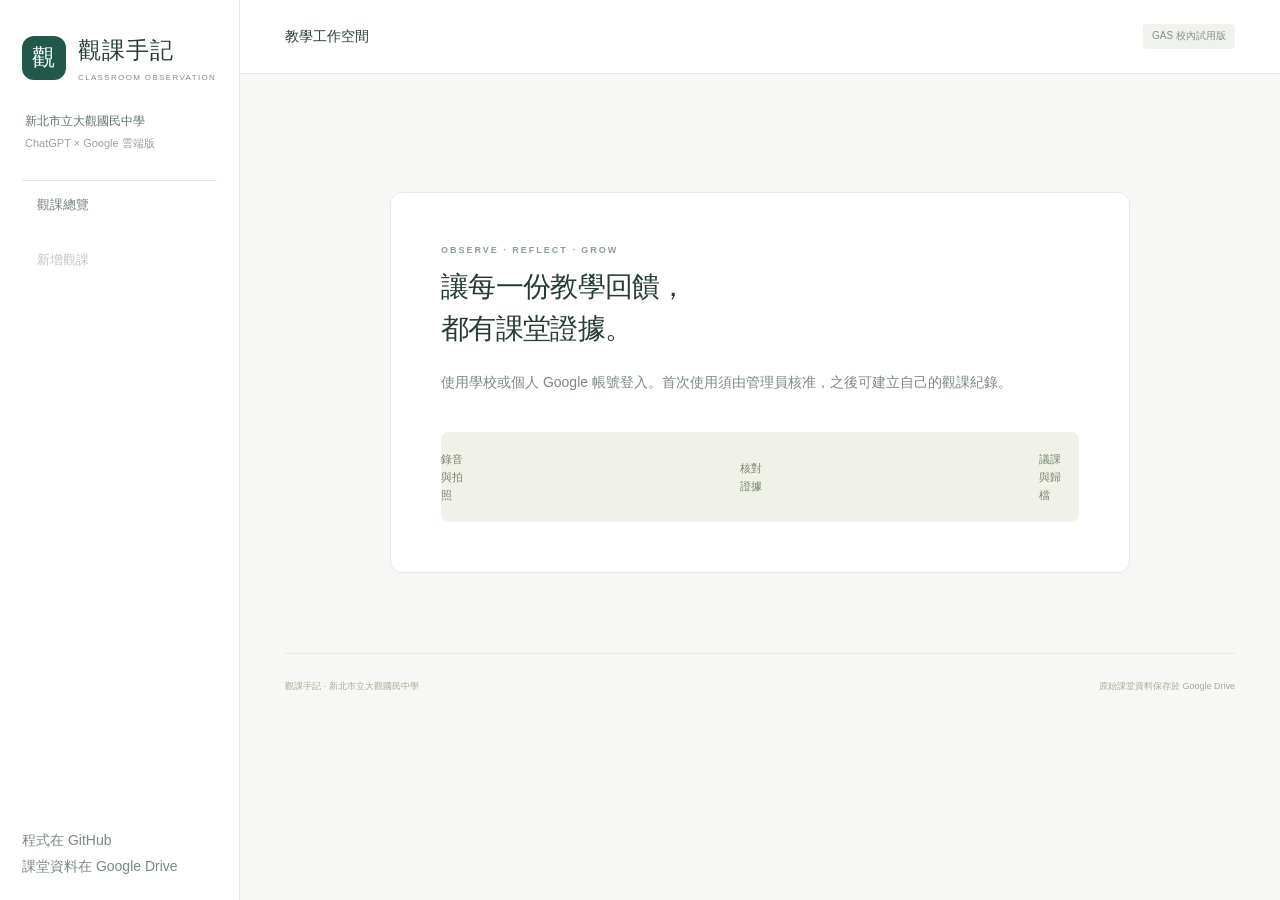
<file: chatgpt/index.html>
<!doctype html>
<html lang="zh-Hant"><head><meta charset="UTF-8"><meta name="viewport" content="width=device-width,initial-scale=1"><meta name="referrer" content="strict-origin-when-cross-origin"><title>觀課手記｜大觀國中</title><link rel="stylesheet" href="./app.css"><script src="./config.js"></script><script src="https://accounts.google.com/gsi/client" async defer></script></head><body><div id="root"></div><script type="module" src="./app.js"></script></body></html>
</file>
<file: chatgpt/app.css>
:root{font-family:Inter,Noto Sans TC,Microsoft JhengHei,-apple-system,BlinkMacSystemFont,Segoe UI,sans-serif;color:#263c35;background:#f7f8f5;font-synthesis:none;font-weight:400;font-size:14px;line-height:1.65;--green:#21584b;--deep:#173e34;--muted:#85918b;--line:#e5e9e3;--cream:#f2f0e7;--orange:#c27954}*{box-sizing:border-box}body{margin:0}button,input,select,textarea{font:inherit}button,a,input,textarea,select{-webkit-tap-highlight-color:transparent}button,a{touch-action:manipulation}button{cursor:pointer;border:0;background:transparent;color:inherit}button:disabled{cursor:not-allowed;opacity:.45}a{color:inherit;text-decoration:none}button:focus-visible,a:focus-visible{outline:3px solid #d39e55;outline-offset:4px}input:focus,textarea:focus,select:focus{outline:2px solid #719f8c;outline-offset:1px}h1,h2,h3,p{margin:0}h1{font-size:28px;font-weight:650;letter-spacing:-.7px;line-height:1.5}h2{font-size:18px;font-weight:650;line-height:1.5}h3{font-size:15px;font-weight:650}p{color:#7b8981;line-height:1.85}small{font-size:12px}.shell{display:flex;min-height:100vh}.sidebar{width:240px;position:fixed;inset:0 auto 0 0;background:#fff;border-right:1px solid var(--line);padding:32px 22px 20px;display:flex;flex-direction:column;z-index:20}.brand{display:flex;align-items:center;gap:12px;font-weight:700;font-size:23px;letter-spacing:1px}.brand-mark{display:grid;place-items:center;flex-shrink:0;width:44px;height:44px;color:#fff;background:var(--green);border-radius:12px}.brand small{display:block;font-size:8px;letter-spacing:1.35px;color:#7c8d82;font-weight:500;margin-top:1px}.school{font-size:12px;line-height:1.9;color:#5f7468;border-bottom:1px solid var(--line);padding:26px 3px}.school span{display:block;color:#97a199;font-size:11px}.nav-label{font-size:10px;color:#a0aaa3;letter-spacing:1.5px;margin:25px 15px 12px}nav{display:flex;flex-direction:column;gap:8px}nav button{display:flex;gap:13px;align-items:center;text-align:left;padding:13px 15px;border-radius:7px;font-size:13px;color:#76877b}nav button.active{background:#edf3ed;color:var(--green);font-weight:700}nav button:hover{background:#f4f7f2}.nav-dot{height:6px;width:6px;background:#72a27b;border-radius:50%;margin-left:auto}.sidebar-bottom{margin-top:auto}.principle{margin:40px 0 25px;background:#f8f8f3;padding:23px 20px;border-radius:9px;color:#789382}.principle strong{display:block;font-size:15px;color:#476453;line-height:1.9;margin:12px 0 8px}.principle p{font-size:11px}.profile{border-top:1px solid var(--line);padding-top:19px;display:flex;gap:10px;align-items:center;font-size:11px;overflow-wrap:anywhere}.profile small{display:block;font-size:10px;color:#91a092;margin-top:2px}.avatar{display:grid;place-items:center;background:#efece0;border:3px solid #faf9f4;border-radius:50%;height:37px;width:37px;flex-shrink:0;color:#897c5e}.main-wrap{margin-left:240px;flex:1;min-width:0}.topbar{height:74px;background:#fff;border-bottom:1px solid var(--line);padding:0 45px;display:flex;align-items:center;justify-content:space-between}.breadcrumb{display:flex;gap:13px;align-items:center;font-size:11px;color:#96a198}.breadcrumb strong{font-weight:500;color:#547061}.top-actions{display:flex;gap:22px;align-items:center;font-size:10px}.version{color:#a5ada7}.connection{display:flex;align-items:center;gap:7px;color:#938977}.connection i{width:6px;height:6px;background:#c6b18a;border-radius:50%}.connection.online{color:#5a7f65}.connection.online i{background:#63a276}main{max-width:1450px;margin:auto;padding:38px 45px 0}.page-heading{display:flex;align-items:center;justify-content:space-between;gap:25px;margin-bottom:29px}.page-heading p{font-size:12px;margin-top:8px}.eyebrow{font-size:9px;letter-spacing:2px;font-weight:650;color:#8ba08e;margin-bottom:8px}.button{display:inline-flex;align-items:center;justify-content:center;gap:9px;padding:11px 18px;border-radius:6px;white-space:nowrap;font-weight:550;font-size:12px;transition:background .16s,transform .16s;line-height:1.5;border:1px solid transparent;min-height:42px}.button:hover:not(:disabled){transform:translateY(-1px)}.button.primary{background:var(--green);color:#fff;box-shadow:0 2px 2px #183f3410}.button.primary:hover:not(:disabled){background:#173f33}.button.secondary{background:#fff;border-color:#dde4dc;color:#57705e}.button.stop{background:#a14740;color:#fff}.button.disabled{opacity:.45;pointer-events:none}.button.small-button{padding:7px 12px;font-size:11px;min-height:34px}.full{width:100%}.button-row{display:flex;gap:10px;align-items:center;flex-wrap:wrap}.text-button{display:flex;align-items:center;gap:13px;color:var(--green);font-size:12px;font-weight:600;padding:0}.welcome{display:flex;align-items:center;position:relative;background:#f0f1e7;border:1px solid #e9eddf;border-radius:12px;overflow:hidden;min-height:300px;padding:34px 38px;margin-bottom:24px}.welcome-copy{position:relative;z-index:2;width:58%}.welcome h2{font-size:29px;font-weight:600;line-height:1.55;letter-spacing:.6px;margin:15px 0 12px;color:#2d5340}.welcome p{font-size:12px;line-height:1.9;color:#7c8e7b;margin-bottom:21px}.pill{display:inline-flex;align-items:center;gap:7px;border-radius:4px;background:#f0f2ee;color:#869182;font-size:10px;padding:4px 9px;white-space:nowrap}.pill.light{background:#e5ebdc;color:#6b8162;font-size:10px;letter-spacing:.5px}.pill.green{background:#eaf3ec;color:#527d60}.pill.sand{background:#f6ede0;color:#ad8457}.tiny-dot{width:5px;height:5px;background:#81a274;border-radius:50%}.hero-art{position:relative;flex:1;height:250px;min-width:270px}.art-circle{position:absolute;width:230px;height:230px;border-radius:50%;background:#e1e6d5;left:50%;top:15px;transform:translate(-40%)}.paper{position:absolute;width:215px;height:232px;border-radius:9px;left:50%;top:0;box-shadow:0 10px 25px #2c463b0e}.paper.back{background:#b7cbb2;transform:translate(-37%) rotate(9deg);top:10px}.paper.front{background:#fffefb;transform:translate(-51%) rotate(-7deg);padding:23px}.paper-heading{display:flex;align-items:center;gap:9px;font-size:12px;font-weight:600}.paper-heading small{display:block;font-size:7px;color:#a2a798;font-weight:400;letter-spacing:.3px}.mini-icon{background:#edf3e8;color:#65805a;padding:5px;border-radius:5px;display:flex}.paper-line{height:5px;background:#eaede3;width:77%;border-radius:3px;margin-top:10px}.paper-line.long{width:100%;margin-top:19px}.paper-label{display:flex;align-items:center;gap:6px;font-size:8px;color:#86947e;margin:19px 0 4px}.paper-label i{height:4px;width:4px;background:#c69968;border-radius:50%}.wave-art{height:45px;display:flex;align-items:center;gap:3px}.wave-art i{width:3px;border-radius:3px;background:#799974}.paper-footer{font-size:8px;color:#90a385;display:flex;align-items:center;gap:7px;margin-top:12px}.floating-note{position:absolute;bottom:-4px;left:50%;transform:translate(-3%);background:#fffdf9;border:1px solid #e8e9dd;border-radius:8px;padding:11px 14px;display:flex;align-items:center;gap:10px;font-size:9px;color:#728769;white-space:nowrap;box-shadow:0 4px 18px #274f3410}.floating-note small{font-size:7px;display:block;color:#a2aa95}.art-star{position:absolute;right:5px;top:5px;color:#b59467;font-size:35px;transform:rotate(10deg)}.stats{display:grid;grid-template-columns:repeat(4,1fr);gap:15px;margin-bottom:35px}.stat{padding:21px;background:#fff;border:1px solid var(--line);border-radius:8px;display:flex;align-items:center;gap:17px}.stat-icon{width:40px;height:40px;display:grid;place-items:center;background:#f1f5ee;color:#7f9a74;border-radius:9px}.stat:nth-child(2) .stat-icon{color:#b49b78;background:#faf5ed}.stat:nth-child(3) .stat-icon{color:#ba8f7f;background:#faf1ea}.stat:nth-child(4) .stat-icon{color:#839cad;background:#eff4f5}.stat-icon svg{width:20px}.stat div>span{display:block;font-size:10px;color:#859283}.stat strong{font-size:27px;font-weight:600;line-height:1.5;letter-spacing:-1px;display:block;margin-top:3px}.stat strong small{font-size:10px;font-weight:400;margin-left:8px;letter-spacing:0;color:#98a193}.section-title{display:flex;justify-content:space-between;gap:18px;align-items:center;margin-bottom:18px}.section-title h2{display:flex;align-items:center;gap:10px;font-size:17px}.section-title p{font-size:11px;margin-top:5px}.count{background:#eaf0e7;border-radius:4px;min-width:21px;padding:1px 5px;display:inline-block;text-align:center;font-size:10px;line-height:20px;font-weight:500;color:#778e71}.search{display:flex;align-items:center;background:#fff;border:1px solid var(--line);border-radius:6px;padding:8px 12px;color:#9aa79b;gap:8px}.search input{border:0;background:transparent;padding:0;font-size:11px;width:185px;min-height:22px}.search input:focus{outline:none}.record-list{border:1px solid var(--line);background:#fff;border-radius:9px;overflow:hidden}.record-row{display:flex;align-items:center;gap:18px;padding:23px;width:100%;text-align:left;border-bottom:1px solid #eef0e9}.record-row:last-child{border-bottom:0}.record-row:hover{background:#f9fbf6}.record-icon{display:grid;place-items:center;width:42px;height:45px;background:#f2f4ec;color:#849879;border-radius:7px}.record-main{flex:1;min-width:0}.record-main strong{font-size:13px;font-weight:600;display:block}.record-main span{display:flex;align-items:center;gap:8px;font-size:10px;color:#8c998a;margin-top:5px}.record-main i{height:2px;width:2px;border-radius:50%;background:#a7b19e}.record-date{font-size:10px;color:#919c8c;display:flex;align-items:center;gap:6px}.record-row>svg{color:#a9b29e}.empty{text-align:center;padding:37px 22px;color:#82977b}.empty-icon{display:inline-flex;align-items:center;justify-content:center;width:58px;height:58px;background:#f2f5ed;border-radius:50%;margin-bottom:15px;color:#8fa382}.empty h3{font-size:14px;font-weight:550;margin-bottom:7px;color:#6e8368}.empty p{font-size:11px;color:#a0aa98;max-width:520px;margin:auto}.workflow-strip{display:flex;align-items:center;justify-content:space-between;gap:12px;margin-top:27px;padding:25px 24px;background:#f0f2ea;border-radius:8px}.workflow-strip>div{display:grid;grid-template-columns:30px 1fr;column-gap:10px}.workflow-strip span{font-size:19px;color:#b7c1a7;grid-row:span 2;font-family:Georgia,serif}.workflow-strip strong{font-size:11px;font-weight:550;color:#75856a}.workflow-strip p{font-size:9px;color:#9ca68f}.workflow-strip>svg{width:13px;color:#b4bfa7}footer{border-top:1px solid #e8ece2;display:flex;justify-content:space-between;align-items:center;padding:25px 0;margin-top:35px;font-size:9px;color:#a1ad98}footer span:first-child{display:flex;gap:7px;align-items:center}.workspace-grid{display:grid;grid-template-columns:minmax(0,1.7fr) minmax(270px,1fr);gap:24px}.card{padding:28px;background:#fff;border:1px solid var(--line);border-radius:10px}.card>p{font-size:12px;margin:9px 0 20px}.card-heading{display:flex;gap:14px;align-items:center;margin-bottom:26px}.card-heading p{font-size:11px;margin-top:3px}.feature-icon{display:inline-grid;place-items:center;min-width:44px;height:44px;border-radius:11px;background:#edf4eb;color:#719367}.feature-icon.peach{background:#f7eee6;color:#bc9675}.feature-icon+h2{margin-top:17px}.form-grid{display:grid;grid-template-columns:1fr 1fr;gap:20px}.form-grid label,.field{font-size:12px;font-weight:550;color:#5f7464;display:block}.required{color:#bba584;font-size:10px;margin-left:4px}.optional{margin-left:9px;color:#a7afa1;font-size:10px;font-weight:400}.field{margin-top:23px}input,select,textarea{display:block;width:100%;border:1px solid #e2e7dd;border-radius:5px;background:#fcfdfb;color:#3f5947;font-size:12px;padding:11px 12px;line-height:1.65;min-width:0}input::placeholder,textarea::placeholder{color:#a6afa0;font-size:11px}label input,label select,label textarea{margin-top:8px}textarea{resize:vertical}details{margin-top:20px}details summary{cursor:pointer;font-size:12px;color:#7e927d;margin-bottom:10px}.checkbox{display:flex;gap:10px;align-items:flex-start;font-size:11px;color:#82917b;margin-top:24px;line-height:1.9}.checkbox input{width:15px;height:15px;accent-color:var(--green);margin-top:3px;flex-shrink:0}.card-actions{display:flex;justify-content:space-between;gap:12px;border-top:1px solid var(--line);padding-top:24px;margin-top:25px}.right-panel{display:flex;flex-direction:column;gap:22px}.preparation{background:#f1f3e9;border-color:#e7eddd}.preparation h2{font-size:23px;line-height:1.8;margin:14px 0 23px;color:#576f4f}.preparation ol{list-style:none;padding:0;margin:0}.preparation li{display:flex;gap:12px;margin:21px 0}.preparation li>span{display:grid;place-items:center;width:22px;height:22px;border:1px solid #cdd9bf;color:#94a582;border-radius:50%;font-size:10px;flex-shrink:0}.preparation li strong{font-size:12px;font-weight:600;color:#66815b}.preparation li p{font-size:11px;margin-top:5px;color:#91a080}.quiet-note{display:flex;gap:12px;padding:0 15px;color:#9da98f}.quiet-note p{font-size:10px;color:#9da98f}.steps{display:flex;background:#fff;border:1px solid var(--line);border-radius:8px;padding:8px;gap:5px;margin-bottom:25px}.steps button{flex:1;display:flex;align-items:center;justify-content:center;gap:9px;padding:10px;font-size:12px;border-radius:5px;color:#a0ab97}.steps button>span{width:22px;height:22px;border-radius:50%;display:grid;place-items:center;border:1px solid #e3e9dc;font-size:10px}.steps button.current{background:#eaf1e7;color:#54794b;font-weight:600}.steps button.current>span{background:#5b8052;color:#fff;border-color:#5b8052}.steps button.past{color:#779570}.save-status{font-size:11px;color:#84967b;display:flex;gap:7px;align-items:center}.dot{width:6px;height:6px;background:#7caa77;border-radius:50%}.dot.warn{background:#d4a054}.notice{display:flex;align-items:flex-start;gap:11px;border:1px solid #dfe8d8;background:#f1f5eb;color:#708568;border-radius:7px;padding:16px 18px;font-size:12px;margin:18px 0;line-height:1.9}.notice>svg{flex-shrink:0;margin-top:2px}.notice span{flex:1}.notice small{display:block;font-size:10px;margin-top:6px;opacity:.8}.notice.amber{background:#fff8ec;border-color:#efe1c7;color:#9b8356}.notice button{font-size:11px;color:inherit;text-decoration:underline}.notice.small{font-size:10px;margin-bottom:0}.recorder-card{padding:27px 30px;background:#fff;border:1px solid var(--line);border-radius:10px;margin-bottom:24px}.recorder-card.recording{border-color:#c0d4b3}.recorder-top{display:flex;justify-content:space-between;align-items:center}.recorder-top h2{display:flex;align-items:center;gap:9px}.recorder-top p{font-size:11px;margin-top:6px}.record-dot{width:7px;height:7px;background:#b8c4ab;border-radius:50%}.record-dot.live{background:#ba6352;box-shadow:0 0 0 5px #f8eae4}.timer{font-family:ui-monospace,monospace;font-size:36px;line-height:1.3;letter-spacing:1px;color:#416039}.timer small{font-family:inherit;font-size:9px;display:block;text-align:right;letter-spacing:0;color:#a4af97;margin-top:6px}.waveform{height:94px;display:flex;align-items:center;justify-content:space-between;gap:4px;margin:20px 0;background:#f8faf4;border-radius:7px;padding:15px 20px;overflow:hidden}.waveform i{display:block;flex:1;background:#aec09e;max-width:4px;min-width:2px;border-radius:3px;transition:height .15s}.recording .waveform i{background:#71946c}.recorder-bottom{display:flex;justify-content:space-between;gap:15px;align-items:center}.record-size{font-size:10px;color:#94a087}.tags{display:flex;gap:7px;flex-wrap:wrap;margin-bottom:17px}.tags button{padding:5px 10px;border:1px solid #e6e9df;border-radius:4px;font-size:10px;color:#919d87}.tags button.selected{border-color:#b3c7a6;color:#6c8f5b;background:#f0f6e9}.note-tools{display:flex;justify-content:space-between;align-items:center;margin-top:12px}.note-tools>span{font-size:10px;color:#a1ac94;display:flex;gap:6px;align-items:center}.timeline{margin-top:25px;border-top:1px solid var(--line);padding-top:10px}.timeline article{position:relative;display:flex;align-items:flex-start;gap:15px;padding:20px 0 12px 19px}.timeline article:before{content:"";position:absolute;left:3px;top:26px;bottom:-20px;border-left:1px solid #e5ebde}.timeline article:last-child:before{display:none}.timeline-dot{position:absolute;height:7px;width:7px;background:#a3b893;border-radius:50%;left:0;top:26px}.timeline time{font-size:10px;color:#9caa8d;font-family:monospace}.tag-text{font-size:9px;color:#839776;background:#f2f5ec;padding:2px 6px;border-radius:3px}.timeline article p{font-size:12px;color:#65775d;margin-top:7px;white-space:pre-wrap}.photos{display:grid;grid-template-columns:1fr 1fr;gap:12px;margin-top:15px}.photos figure{margin:0}.photos img{display:block;width:100%;height:95px;object-fit:cover;border-radius:6px}.photos figcaption{font-size:9px;color:#a0ac91;margin-top:4px}.audio-item{border-bottom:1px solid var(--line);padding:17px 0}.audio-item:last-child{border:0}.audio-item>div{display:flex;gap:8px;align-items:center;font-size:12px}.audio-item strong{font-weight:500;flex:1}.audio-item span{font-family:monospace;color:#869879}.audio-item small{font-size:9px;color:#a1af94;display:block;margin:6px 0}.audio-item audio{width:100%;height:35px;margin:9px 0}.inline-link{font-size:11px;display:inline-flex;align-items:center;gap:7px;color:#6f9061;text-decoration:underline;text-underline-offset:3px;padding:0}.bottom-actions{display:flex;justify-content:space-between;align-items:center;padding-top:25px;gap:15px}.bottom-actions>span{font-size:10px;color:#9aa98c}.scope-card{background:#eaf0e4;border:1px solid #dde8d6;border-radius:9px;padding:27px;display:flex;align-items:center;justify-content:space-between;gap:20px;margin-bottom:22px}.scope-card h2{font-size:19px;color:#517047}.scope-card p{font-size:10px;color:#8e9f80;margin-top:5px}.scope-stat{border-left:1px solid #d8e1cf;padding-left:22px}.scope-stat span{font-size:10px;color:#8ea07e;display:block}.scope-stat strong{font-size:16px;font-weight:500;color:#5b7850;display:block;margin-top:8px}.analysis-toolbar{display:flex;align-items:center;justify-content:space-between;gap:15px;margin:24px 0}.tab-group{display:flex;border-bottom:1px solid #dfe7d5;gap:10px}.tab-group button{display:flex;align-items:center;gap:7px;padding:11px;font-size:12px;color:#9aa88b;border-bottom:2px solid transparent}.tab-group button.active{color:#5c7d4e;border-bottom-color:#719760}.tab-group span{font-size:9px;background:#e5ecd9;padding:0 5px;border-radius:3px}.analysis-principles{display:flex;justify-content:center;gap:25px;border-top:1px solid var(--line);padding-top:25px;margin-top:10px;font-size:10px;color:#8fa47d}.analysis-principles span{display:flex;align-items:center;gap:6px}.job-banner{display:flex;align-items:center;gap:12px;background:#eaf2e4;border:1px solid #d7e5cf;border-radius:7px;padding:16px;margin-bottom:20px;color:#688a59}.job-banner span{flex:1}.job-banner strong{font-size:12px;font-weight:500}.job-banner small{display:block;font-size:11px;margin-top:5px}.job-banner.failed{color:#ad7854;background:#fcf3e8;border-color:#ead6c4}.evidence-player{position:sticky;top:10px;z-index:10;display:flex;align-items:center;gap:12px;background:#fff;border:1px solid #cfdec6;box-shadow:0 3px 20px #2b482514;padding:13px 19px;border-radius:8px;margin:15px 0;font-size:12px}.evidence-player audio{flex:1;height:37px;min-width:0}.feedback-grid{display:grid;grid-template-columns:1fr 1fr;gap:20px}.feedback-top{display:flex;justify-content:space-between;align-items:center;margin-bottom:16px}.feedback-top>span:last-child{font-size:10px;color:#9eaa92}.feedback-card h2{font-size:17px}.feedback-card>p{color:#6d7f63;white-space:pre-wrap}.evidence-quotes{border-left:2px solid #bdccaf;background:#f7f9f2;padding:13px;margin:18px 0}.evidence-quotes button{text-align:left;display:block;line-height:1.9;font-size:11px;color:#718864;padding:5px 0;width:100%}.evidence-quotes span{font-size:9px;display:flex;align-items:center;gap:6px;margin-bottom:5px;color:#94a581;font-family:monospace}.recommendation{background:#faf7ef;padding:15px;border-radius:6px;margin-top:18px}.recommendation strong{font-size:11px;display:flex;gap:7px;align-items:center;color:#a18c64}.recommendation p{font-size:11px;margin:7px 0;color:#9b8f73}.recommendation small{font-size:10px;color:#b0a48b}.example{font-style:italic}.review-actions{display:flex;gap:10px;align-items:center;border-top:1px solid var(--line);margin-top:20px;padding-top:15px;font-size:11px}.review-actions>span{flex:1;font-size:10px;color:#98a88a}.rejected{opacity:.6}.transcript-row{display:flex;gap:20px;padding:20px 0;border-bottom:1px solid #ebeee5}.transcript-row>div{flex:1}.timestamp{display:flex;align-items:center;gap:6px;font-family:monospace;font-size:11px;color:#859a72;align-self:flex-start;white-space:nowrap;padding-top:9px}.transcript-meta{display:flex;align-items:center;gap:20px;margin-bottom:10px;color:#94a186;font-size:10px}.transcript-meta select{width:135px;padding:5px 8px;font-size:10px}.transcript-row textarea{background:#fff;border-color:#eef0e9}.report-summary{background:#f6f8f1;padding:22px;border-radius:7px;margin-top:28px}.report-summary h3{font-size:12px;margin-bottom:10px;color:#809171}.report-summary>div{display:flex;justify-content:space-between;gap:20px;margin-top:12px;font-size:11px;color:#9aaa8b}.report-summary strong{font-weight:500;color:#6b835b}.export-buttons{display:flex;flex-direction:column;gap:12px}.export-buttons .button{justify-content:flex-start;padding:15px}.export-buttons svg:last-child{margin-left:auto}.archive-card{background:#f0f4e9;border-color:#dfe8d5}.archive-card>svg{color:#829c6e}.archive-card h2{margin-top:12px}.archive-card .inline-link{margin-top:14px}.archive-results{border-top:1px solid #dce6ce;padding-top:15px;margin-top:15px}.archive-results p{font-size:10px;margin:10px 0}.archive-results>div{display:flex;gap:8px;font-size:10px;color:#779365;flex-wrap:wrap;padding:8px 0}.archive-results small{width:100%;font-size:9px;color:#bc8666}.settings-grid{display:grid;grid-template-columns:1fr 1fr;gap:24px}.wide{grid-column:1/-1}.folder-link{display:flex;align-items:center;gap:9px;background:#f6f8f2;padding:16px;border:1px solid #e6ebde;border-radius:5px;margin-bottom:16px;font-size:12px;color:#829875}.folder-link svg:last-child{margin-left:auto}.settings-grid .button-row{margin-top:20px}.config-list{display:grid;grid-template-columns:100px 1fr;gap:12px;font-size:11px;margin:20px 0}.config-list dt{color:#9ca990}.config-list dd{margin:0;overflow-wrap:anywhere;color:#6b855d}.help-columns{display:grid;grid-template-columns:repeat(3,1fr);gap:30px;margin-top:25px}.help-columns svg{color:#94a781}.help-columns h3{font-size:12px;margin:10px 0}.help-columns p{font-size:11px}.login-card{max-width:550px;background:#fff;border:1px solid var(--line);padding:50px;border-radius:12px;margin:80px auto}.login-card>svg{color:var(--green);margin-bottom:25px}.login-card p{margin:20px 0}.toast{position:fixed;bottom:25px;left:calc(50% + 100px);transform:translate(-50%);background:#263e30;color:#fff;padding:15px 18px;border-radius:8px;box-shadow:0 6px 25px #1b3b312b;display:flex;gap:12px;align-items:center;z-index:100;font-size:12px;max-width:min(650px,90vw);min-width:280px}.toast>svg{flex-shrink:0}.toast span{flex:1}.toast button{color:#acbea5;padding:0;display:flex}.modal-backdrop{position:fixed;inset:0;z-index:50;background:#16342670;display:flex;align-items:center;justify-content:center;padding:20px;backdrop-filter:blur(4px)}.camera-modal{width:min(620px,100%);max-height:90vh;overflow:auto;background:#fff;padding:25px;border-radius:12px}.camera-modal video{width:100%;background:#13251a;border-radius:8px;min-height:200px;max-height:50vh}.camera-modal input{margin:15px 0}.muted{color:#9ba991;font-size:11px}.spin{animation:rotate 1s linear infinite}@keyframes rotate{to{transform:rotate(360deg)}}@media(min-width:1600px){main{padding-top:45px}.welcome{min-height:340px}.hero-art{margin-right:35px}.welcome h2{font-size:34px}.welcome-copy{width:60%}.stats{gap:24px}.card{padding:32px}}@media(max-width:1200px){.sidebar{width:210px;padding:28px 17px}.main-wrap{margin-left:210px}main{padding:30px 28px 0}.topbar{padding:0 28px}.welcome{padding:30px}.welcome h2{font-size:25px}.hero-art{transform:scale(.87);transform-origin:center}.stats{gap:10px}.stat{padding:18px 14px;gap:10px}.stat-icon{width:32px;height:34px}.stat strong{font-size:25px}.stat div>span{font-size:9px}.page-heading h1{font-size:25px}.scope-card{flex-wrap:wrap}.scope-card>div:first-child{width:100%}.scope-stat{flex:1}.workflow-strip{padding:22px 16px}.workflow-strip>div{grid-template-columns:24px 1fr;column-gap:5px}.workflow-strip p{font-size:8px}.card{padding:23px}}@media(max-width:1000px){.sidebar{width:185px;padding:25px 14px}.brand{font-size:19px;gap:9px}.brand-mark{width:36px;height:38px}.brand small{font-size:6px}.main-wrap{margin-left:185px}.school{font-size:10px}.principle{padding:18px 14px}.principle strong{font-size:13px}main{padding:26px 24px 0}.page-heading{align-items:flex-start}.page-heading h1{font-size:22px}.welcome-copy{width:60%}.welcome h2{font-size:24px}.hero-art{min-width:200px;transform:scale(.77)}.stats{grid-template-columns:1fr 1fr;gap:13px}.stat{padding:16px 22px}.stat div>span{font-size:10px}.stat-icon{width:40px;height:40px}.stat strong{font-size:28px}.workspace-grid{grid-template-columns:1fr}.right-panel{display:grid;grid-template-columns:1fr 1fr}.preparation ol{display:block}.scope-card>div:first-child{width:100%}.record-date{display:none}.feedback-grid,.settings-grid{grid-template-columns:1fr}.help-columns{gap:20px}.workflow-strip p{max-width:75px}.topbar{padding:0 24px}.version{font-size:8px}}@media(max-width:760px){.sidebar{position:sticky;width:100%;height:auto;inset:0;padding:12px 18px;flex-direction:row;align-items:center;border-right:0;border-bottom:1px solid var(--line);gap:12px}.shell{display:block}.brand{font-size:18px;gap:9px}.brand small{font-size:5px;letter-spacing:1px}.brand-mark{height:34px;width:34px;border-radius:9px}.brand-mark svg{width:21px}.sidebar .school,.nav-label,.sidebar-bottom{display:none}nav{flex-direction:row;margin-left:auto;gap:4px}nav button{font-size:0;padding:9px;gap:0;border-radius:6px}nav button svg{width:19px}nav .nav-dot{display:none}.main-wrap{margin-left:0}.topbar{height:47px;padding:0 20px}.top-actions{gap:10px}.version{display:none}.breadcrumb{font-size:10px;gap:8px}.connection{font-size:9px}main{padding:24px 20px 0}.page-heading{flex-wrap:wrap;gap:17px;margin-bottom:22px}.page-heading h1{font-size:22px;letter-spacing:-.5px}.page-heading p{font-size:11px;line-height:1.8}.page-heading .button{padding:10px 15px;font-size:11px}.eyebrow{font-size:8px;letter-spacing:1.6px}.welcome{min-height:250px;padding:26px 24px}.welcome-copy{width:100%;z-index:2}.welcome h2{font-size:26px}.welcome p{font-size:11px;max-width:260px}.hero-art{position:absolute;right:-90px;top:27px;transform:scale(.6);opacity:.45;z-index:0}.art-star{display:none}.welcome .text-button{font-size:11px}.stats{gap:10px;margin-bottom:27px}.stat{padding:16px 13px;gap:10px}.stat-icon{width:33px;height:34px;border-radius:7px}.stat-icon svg{width:17px}.stat strong{font-size:25px}.stat div>span{font-size:9px}.section-title{align-items:flex-start;flex-wrap:wrap;gap:14px}.section-title h2{font-size:16px}.section-title p{font-size:10px}.search{width:100%;padding:9px 12px}.search input{flex:1;width:100%}.record-row{padding:17px 15px;gap:12px}.record-main strong{font-size:12px}.record-main span{font-size:9px;gap:5px;flex-wrap:wrap}.record-icon{width:33px;height:37px;flex-shrink:0}.record-icon svg{width:18px}.record-row .pill{font-size:8px;padding:3px 5px}.record-row>svg{display:none}.workflow-strip{display:grid;grid-template-columns:1fr 1fr;gap:20px;padding:23px}.workflow-strip>svg{display:none}.workflow-strip p{max-width:none;font-size:9px}.workflow-strip>div{grid-template-columns:23px 1fr;gap:2px 8px}.workflow-strip strong{font-size:11px}.empty{padding:33px 18px}.empty p{font-size:10px}.empty h3{font-size:13px}footer{padding:20px 0;margin-top:25px;font-size:8px;gap:10px}footer>span:last-child{display:none}.card{padding:21px}.form-grid{gap:17px 13px}.form-grid label,.field{font-size:11px}input,select,textarea{font-size:16px;padding:10px;line-height:1.6}input::placeholder,textarea::placeholder{font-size:11px}.card-actions{flex-wrap:wrap;gap:10px}.right-panel{grid-template-columns:1fr}.preparation{display:none}.quiet-note{padding:10px}.steps{padding:5px;gap:3px}.steps button{flex-direction:column;gap:5px;font-size:10px;padding:9px 3px}.steps button>span{height:20px;width:20px;font-size:9px}.notice{font-size:11px;padding:13px;flex-wrap:wrap}.notice span{min-width:180px}.notice button{font-size:10px}.recorder-card{padding:21px}.recorder-top h2{font-size:15px}.recorder-top p{font-size:10px;max-width:220px}.timer{font-size:28px}.timer small{font-size:8px}.recorder-bottom{flex-wrap:wrap}.record-size{font-size:9px}.button{font-size:11px;padding:10px 14px}.waveform{padding:12px;gap:3px;height:80px}.waveform i:nth-child(2n){display:none}.bottom-actions{flex-wrap:wrap;gap:15px}.scope-card{padding:22px;gap:20px 10px}.scope-card h2{font-size:18px}.scope-stat{padding-left:10px}.scope-stat span{font-size:9px}.scope-stat strong{font-size:13px}.analysis-toolbar{flex-wrap:wrap}.analysis-toolbar>.button-row{width:100%}.analysis-toolbar .button{flex:1}.analysis-principles{flex-direction:column;gap:13px;align-items:center}.transcript-row{gap:10px}.timestamp{font-size:10px}.transcript-meta{flex-wrap:wrap;gap:10px}.transcript-meta select{font-size:12px}.help-columns{grid-template-columns:1fr;gap:25px}.config-list{font-size:10px;grid-template-columns:90px 1fr}.settings-grid .card>p{font-size:11px}.evidence-player{top:70px;padding:10px;gap:7px}.evidence-player>span{display:none}.evidence-player>svg{width:16px}.evidence-player audio{height:35px}.toast{left:50%;bottom:18px;max-width:calc(100vw - 30px);font-size:11px}.login-card{padding:30px;margin:40px 0}.photos{grid-template-columns:repeat(3,1fr)}.save-status{font-size:10px}.job-banner{font-size:11px}.review-actions{gap:7px}.camera-modal{padding:18px}}@media(prefers-reduced-motion:reduce){*{animation:none!important;transition:none!important;scroll-behavior:auto!important}}.folder-name{overflow-wrap:anywhere;font-weight:600;font-size:13px;background:#ffffff70;padding:12px;border-radius:8px}main>.card,main>.workspace-grid{margin-bottom:24px}.cloud-steps{display:flex;gap:8px;margin:20px 0 28px;padding:10px;background:#fff;border:1px solid var(--line);border-radius:12px}.cloud-steps button{flex:1;padding:14px 8px;border-radius:8px}.cloud-steps button.selected{background:#edf2e9;color:var(--green);font-weight:700}.cloud-timer{font-size:54px;letter-spacing:3px;color:var(--deep);font-variant-numeric:tabular-nums;margin:20px 0}.cloud-consent{display:flex;align-items:flex-start;gap:12px;margin:20px 0}.cloud-consent input{width:18px;margin-top:6px}.card .button-row{margin:20px 0}.archive-card>.button{margin:10px 6px 10px 0}.login-card{max-width:740px}.login-card .workflow-strip{padding:18px 0;margin-top:36px}.login-card .notice{font-size:14px}.evidence-player{position:sticky;bottom:10px;z-index:25}.record-row{flex-wrap:wrap}.transcript-row select{margin:0 12px}.sidebar-bottom button{margin-top:16px}.form-grid{display:grid;grid-template-columns:1fr 1fr;gap:16px}@media(max-width:650px){.form-grid{grid-template-columns:1fr}.cloud-steps{gap:2px}.cloud-steps button{font-size:11px;padding:10px 3px}.login-card{margin:20px 0;padding:24px}.sidebar-bottom{display:none}.cloud-timer{font-size:42px}.record-row{gap:10px}.evidence-player audio{width:100%}}
</file>
